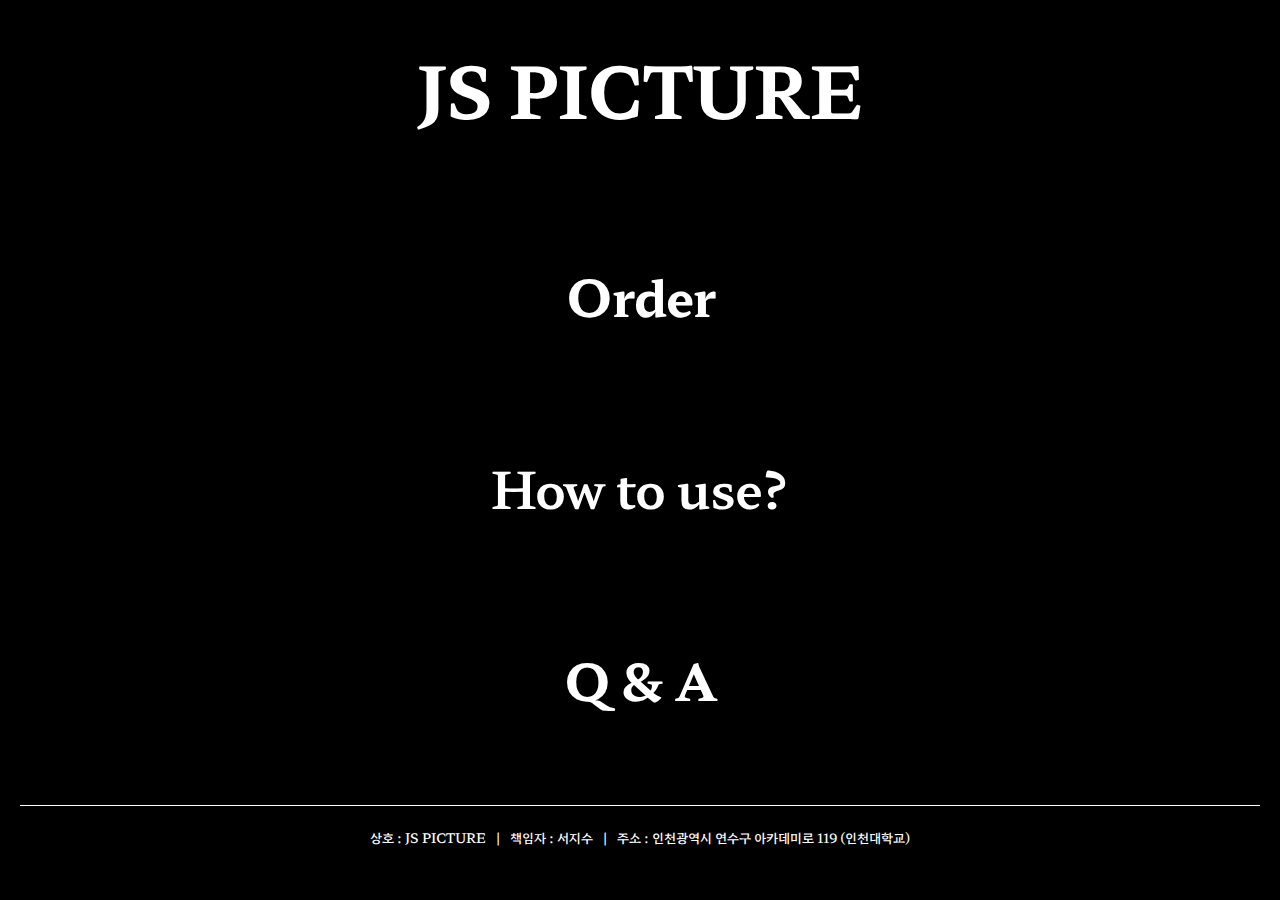
<file: index.html>
<!DOCTYPE html>
<html lang="ko">

<head>
    <meta charset="UTF-8">
    <meta http-equiv="X-UA-Compatible" content="IE=edge">
    <meta name="viewport" content="width=device-width, initial-scale=1.0">
    <link rel="stylesheet" href="index.css">
    <link rel="preconnect" href="https://fonts.googleapis.com">
    <link rel="preconnect" href="https://fonts.gstatic.com" crossorigin>
    <link href="https://fonts.googleapis.com/css2?family=Hahmlet&display=swap" rel="stylesheet">
    <link rel="preconnect" href="https://fonts.googleapis.com">
    <link rel="preconnect" href="https://fonts.gstatic.com" crossorigin>
    <link href="https://fonts.googleapis.com/css2?family=Noto+Sans+KR:wght@100&display=swap" rel="stylesheet">
    <title>JS PICTURE</title>
</head>

<body>
    <div class="jspicture">
        <a href="index.html"><b>JS PICTURE</b></a>
    </div>

    <a href="order.html">
        <div class="order">
            Order
        </div>
    </a>

    <a href="caution.html">
        <div class="how">
            How to use?
        </div>
    </a>

    <a href="qa.html">
        <div class="qa">
            Q & A
        </div>
    </a>

    <footer>
        상호 : JS PICTURE &nbsp;&nbsp;| &nbsp;&nbsp;책임자 : 서지수 &nbsp;&nbsp;| &nbsp;&nbsp;주소 : 인천광역시 연수구 아카데미로 119 (인천대학교)
    </footer>
</body>

</html>
</file>
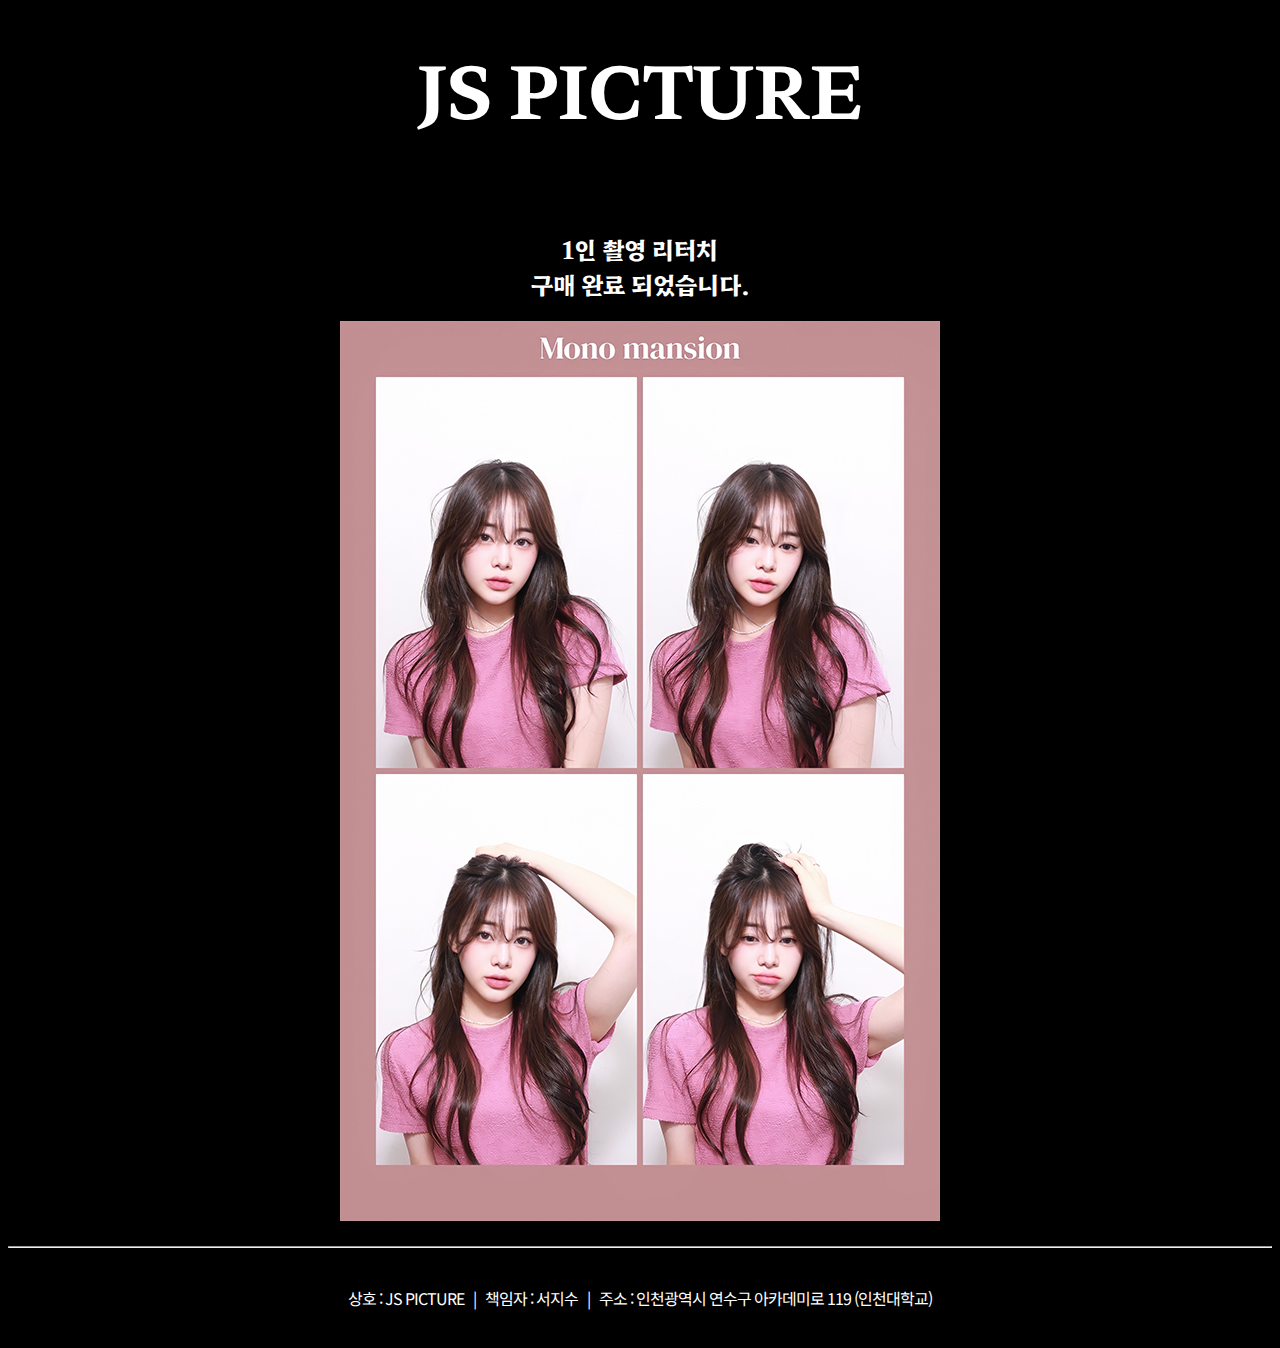
<file: buy.html>
<!DOCTYPE html>
<html lang="ko">
<head>
    <meta charset="UTF-8">
    <meta http-equiv="X-UA-Compatible" content="IE=edge">
    <meta name="viewport" content="width=device-width, initial-scale=1.0">
    <title>구매페이지</title>
    <link rel="stylesheet" href="buy.css">
    <link rel="preconnect" href="https://fonts.googleapis.com">
    <link rel="preconnect" href="https://fonts.gstatic.com" crossorigin>
    <link href="https://fonts.googleapis.com/css2?family=Hahmlet&display=swap" rel="stylesheet">
    <link rel="preconnect" href="https://fonts.googleapis.com">
    <link rel="preconnect" href="https://fonts.gstatic.com" crossorigin>
    <link href="https://fonts.googleapis.com/css2?family=Noto+Sans+KR:wght@100&display=swap" rel="stylesheet">
</head>
<body>
    <div class="jspicture">
        <a href="index.html"><b>JS PICTURE</b></a>
    </div>
    <table>
        <tr>
            <td>
                <h2>1인 촬영 리터치<br>구매 완료 되었습니다.</h2><img src="one.png" />
            </td>
        </tr>
    </table>

    <hr>

    <footer>
        상호 : JS PICTURE &nbsp;&nbsp;| &nbsp;&nbsp;책임자 : 서지수 &nbsp;&nbsp;| &nbsp;&nbsp;주소 : 인천광역시 연수구 아카데미로 119
        (인천대학교)

    </footer>
</body>
</html>
</file>
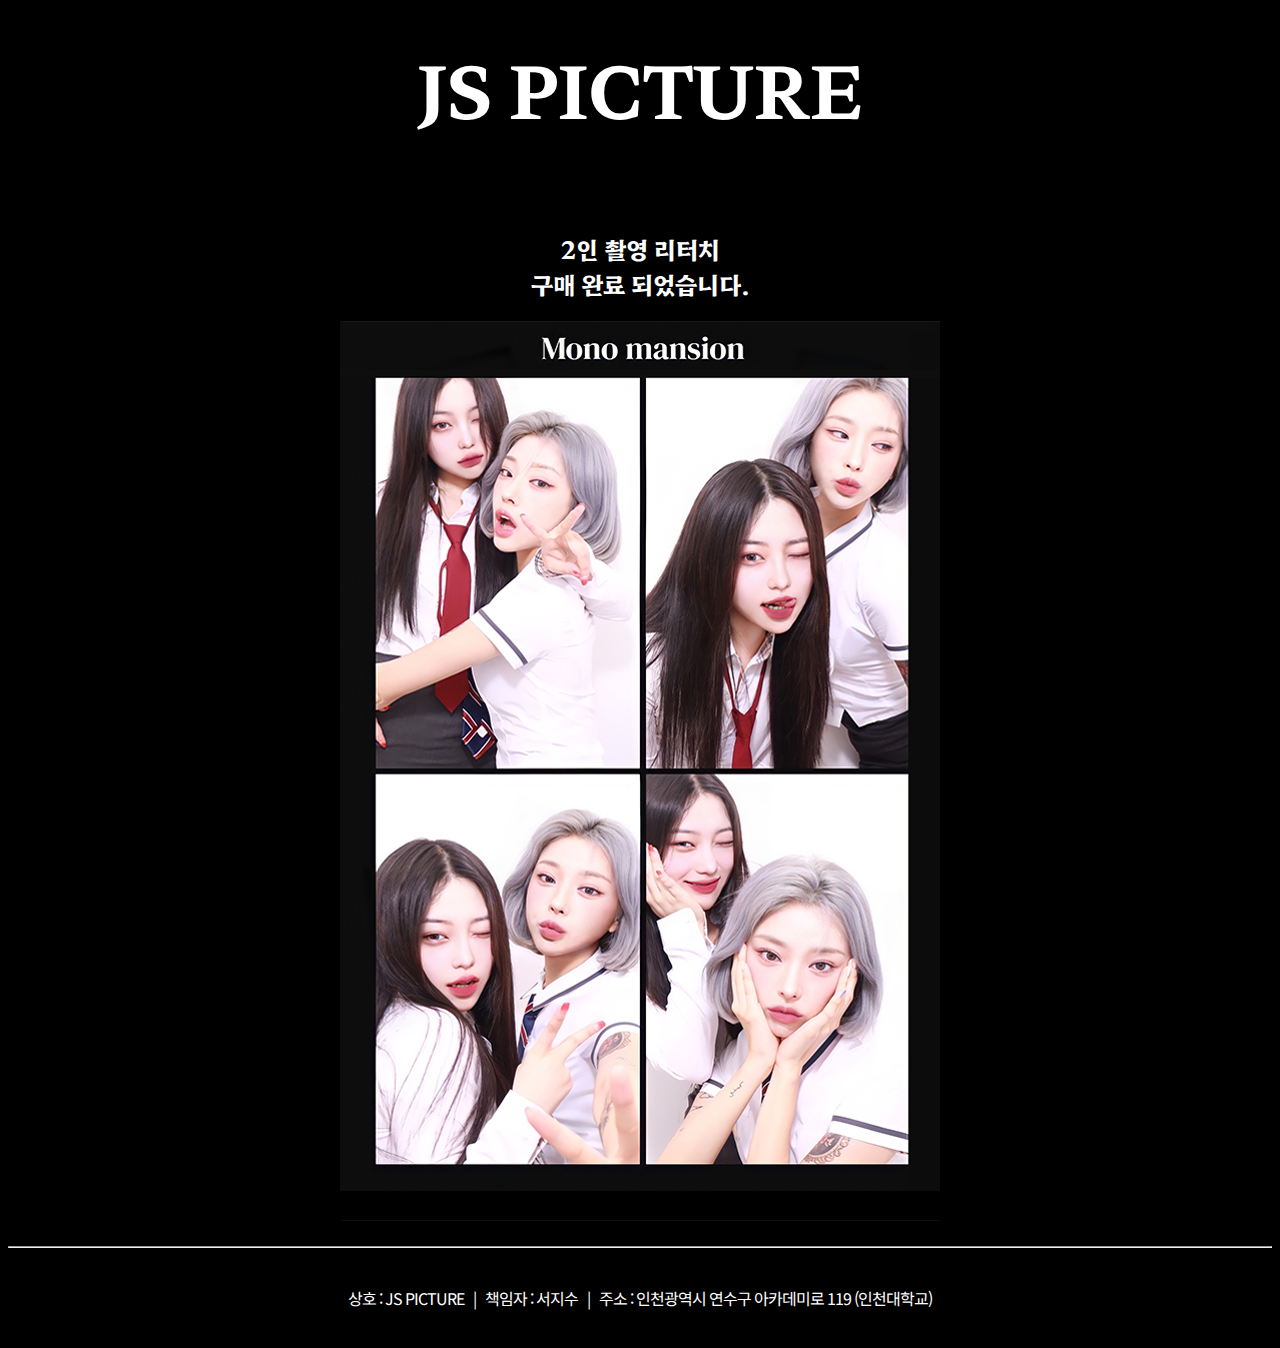
<file: buy2.html>
<!DOCTYPE html>
<html lang="ko">
<head>
    <meta charset="UTF-8">
    <meta http-equiv="X-UA-Compatible" content="IE=edge">
    <meta name="viewport" content="width=device-width, initial-scale=1.0">
    <title>구매페이지</title>
    <link rel="stylesheet" href="buy.css">
    <link rel="preconnect" href="https://fonts.googleapis.com">
    <link rel="preconnect" href="https://fonts.gstatic.com" crossorigin>
    <link href="https://fonts.googleapis.com/css2?family=Hahmlet&display=swap" rel="stylesheet">
    <link rel="preconnect" href="https://fonts.googleapis.com">
    <link rel="preconnect" href="https://fonts.gstatic.com" crossorigin>
    <link href="https://fonts.googleapis.com/css2?family=Noto+Sans+KR:wght@100&display=swap" rel="stylesheet">
</head>
<body>
    <div class="jspicture">
        <a href="index.html"><b>JS PICTURE</b></a>
    </div>
    <table>
        <tr>
            <td>
                <h2>2인 촬영 리터치<br>구매 완료 되었습니다.</h2><img src="two.png" />
            </td>
        </tr>
    </table>

    <hr>

    <footer>
        상호 : JS PICTURE &nbsp;&nbsp;| &nbsp;&nbsp;책임자 : 서지수 &nbsp;&nbsp;| &nbsp;&nbsp;주소 : 인천광역시 연수구 아카데미로 119
        (인천대학교)

    </footer>
</body>
</html>
</file>
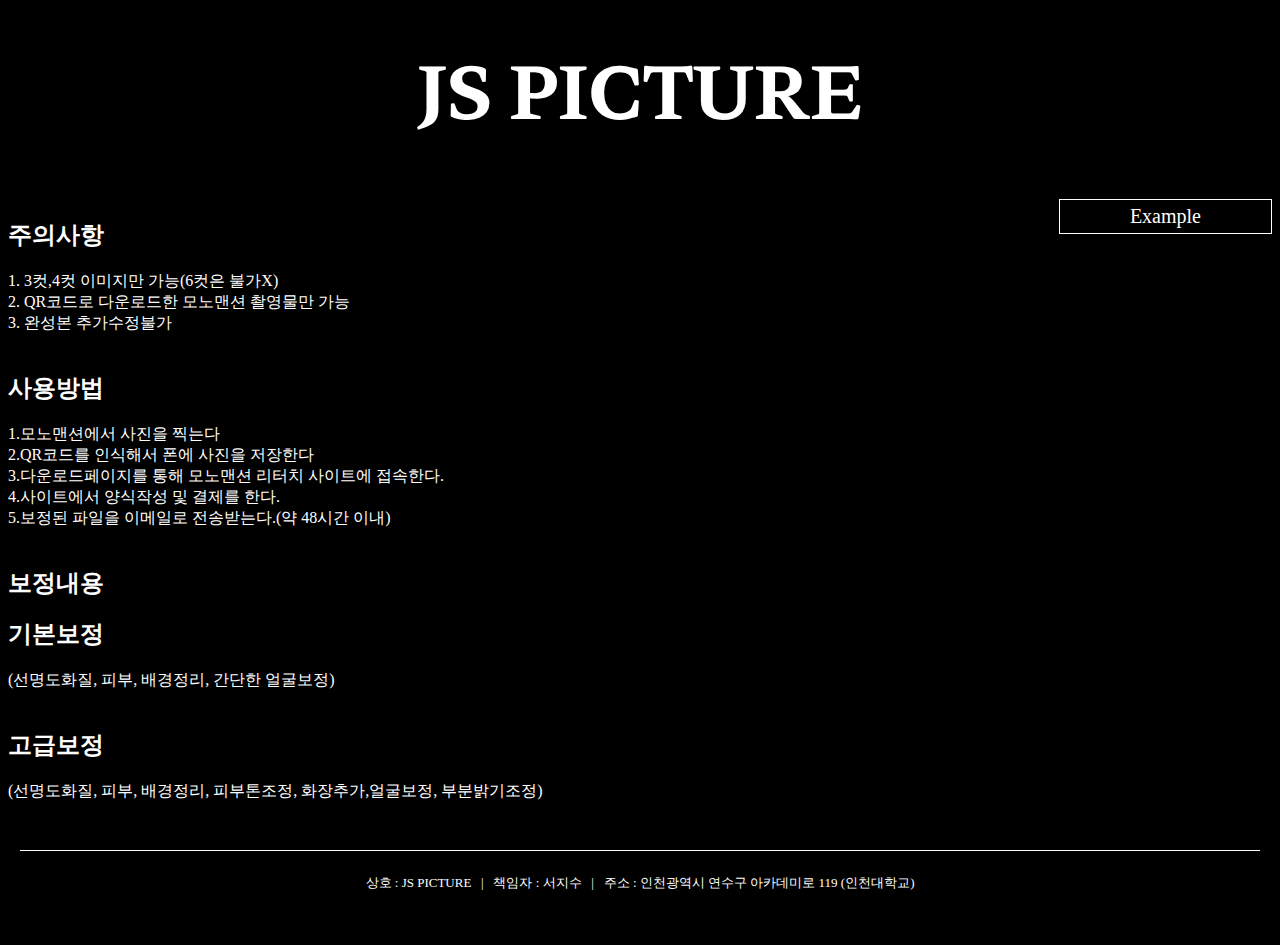
<file: caution.html>
<!DOCTYPE html>
<html lang="ko">

<head>
    <meta charset="UTF-8">
    <meta http-equiv="X-UA-Compatible" content="IE=edge">
    <meta name="viewport" content="width=device-width, initial-scale=1.0">
    <link rel="stylesheet" href="caution.css">
    <link rel="preconnect" href="https://fonts.googleapis.com">
    <link rel="preconnect" href="https://fonts.gstatic.com" crossorigin>
    <link href="https://fonts.googleapis.com/css2?family=Hahmlet&display=swap" rel="stylesheet">
    <link rel="preconnect" href="https://fonts.googleapis.com">
    <link rel="preconnect" href="https://fonts.gstatic.com" crossorigin>
    <link href="https://fonts.googleapis.com/css2?family=Noto+Sans+KR:wght@100&display=swap" rel="stylesheet">
    <title>주의사항</title>
</head>

<body class="caution">
    <div class="jspicture">
        <a href="index.html"><b>JS PICTURE</b></a>
    </div>

    <div class="ex">
        <a href="http://jspictures.tv/en/" target="_blank">Example</a>
    </div>

    <h2><b>주의사항 </b><br></h2>
    1. 3컷,4컷 이미지만 가능(6컷은 불가X) <br>
    2. QR코드로 다운로드한 모노맨션 촬영물만 가능 <br>
    3. 완성본 추가수정불가<br><br>

    <h2><b>사용방법</b><br></h2>
    1.모노맨션에서 사진을 찍는다<br>
    2.QR코드를 인식해서 폰에 사진을 저장한다<br>
    3.다운로드페이지를 통해 모노맨션 리터치 사이트에 접속한다.<br>
    4.사이트에서 양식작성 및 결제를 한다.<br>
    5.보정된 파일을 이메일로 전송받는다.(약 48시간 이내)<br><br>

    <h2><b>보정내용</b><br></h2>
    <h2><b>기본보정</b><br></h2>
    (선명도화질, 피부, 배경정리, 간단한 얼굴보정)<br><br>

    <h2><b>고급보정</b><br></h2>
    (선명도화질, 피부, 배경정리, 피부톤조정, 화장추가,얼굴보정, 부분밝기조정)<br><br>

    <footer>
        상호 : JS PICTURE &nbsp;&nbsp;| &nbsp;&nbsp;책임자 : 서지수 &nbsp;&nbsp;| &nbsp;&nbsp;주소 : 인천광역시 연수구 아카데미로 119 (인천대학교)
    </footer>

</body>

</html>
</file>
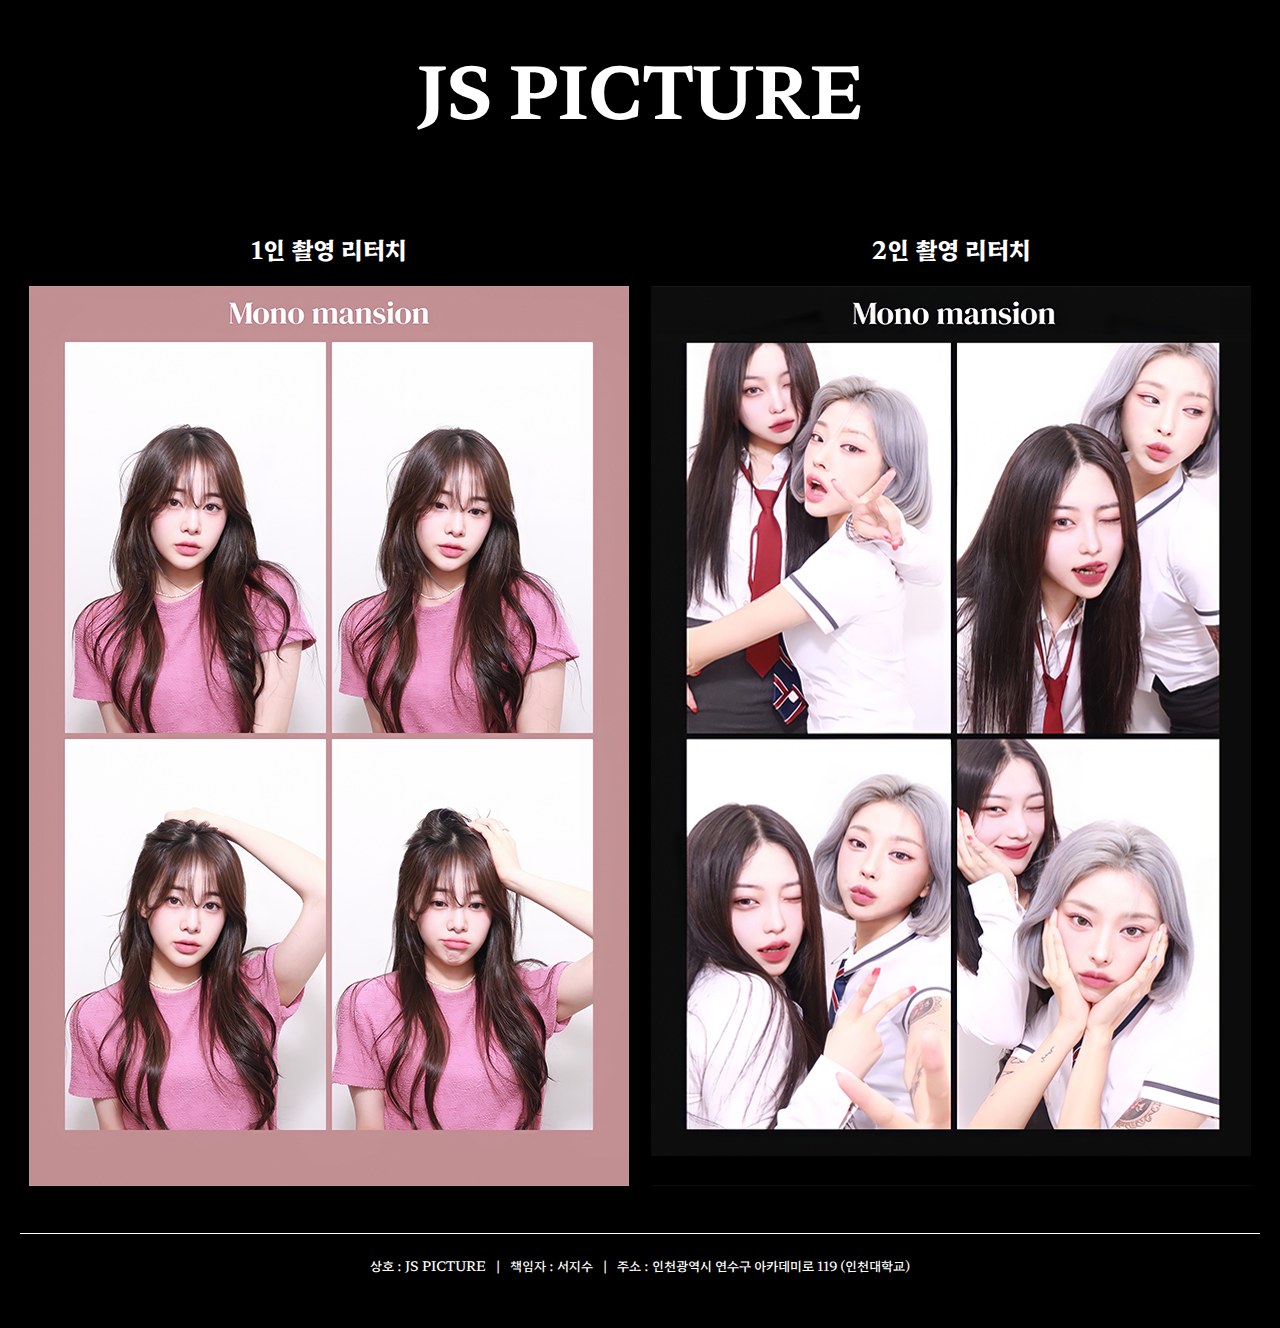
<file: order.html>
<!DOCTYPE html>
<html lang="ko">

<head>
    <meta charset="UTF-8">
    <meta http-equiv="X-UA-Compatible" content="IE=edge">
    <meta name="viewport" content="width=device-width, initial-scale=1.0">
    <link rel="stylesheet" href="order.css">
    <link rel="preconnect" href="https://fonts.googleapis.com">
    <link rel="preconnect" href="https://fonts.gstatic.com" crossorigin>
    <link href="https://fonts.googleapis.com/css2?family=Hahmlet&display=swap" rel="stylesheet">
    <link rel="preconnect" href="https://fonts.googleapis.com">
    <link rel="preconnect" href="https://fonts.gstatic.com" crossorigin>
    <link href="https://fonts.googleapis.com/css2?family=Noto+Sans+KR:wght@100&display=swap" rel="stylesheet">
    <title>Order</title>
</head>

<body>
    <div class="jspicture">
        <a href="index.html"><b>JS PICTURE</b></a>
    </div>
    <table>
        <tr>
            <td>
                <a href="orderpage1.html"> <h2>1인 촬영 리터치</h2><img src="one.png" /></a>
            </td>
            <td>
                <a href="orderpage2.html"><h2>2인 촬영 리터치</h2><img src="two.png" /></a>
            </td>
        </tr>
    </table>

    <footer>
        상호 : JS PICTURE &nbsp;&nbsp;| &nbsp;&nbsp;책임자 : 서지수 &nbsp;&nbsp;| &nbsp;&nbsp;주소 : 인천광역시 연수구 아카데미로 119
        (인천대학교)

    </footer>
</body>

</html>
</file>
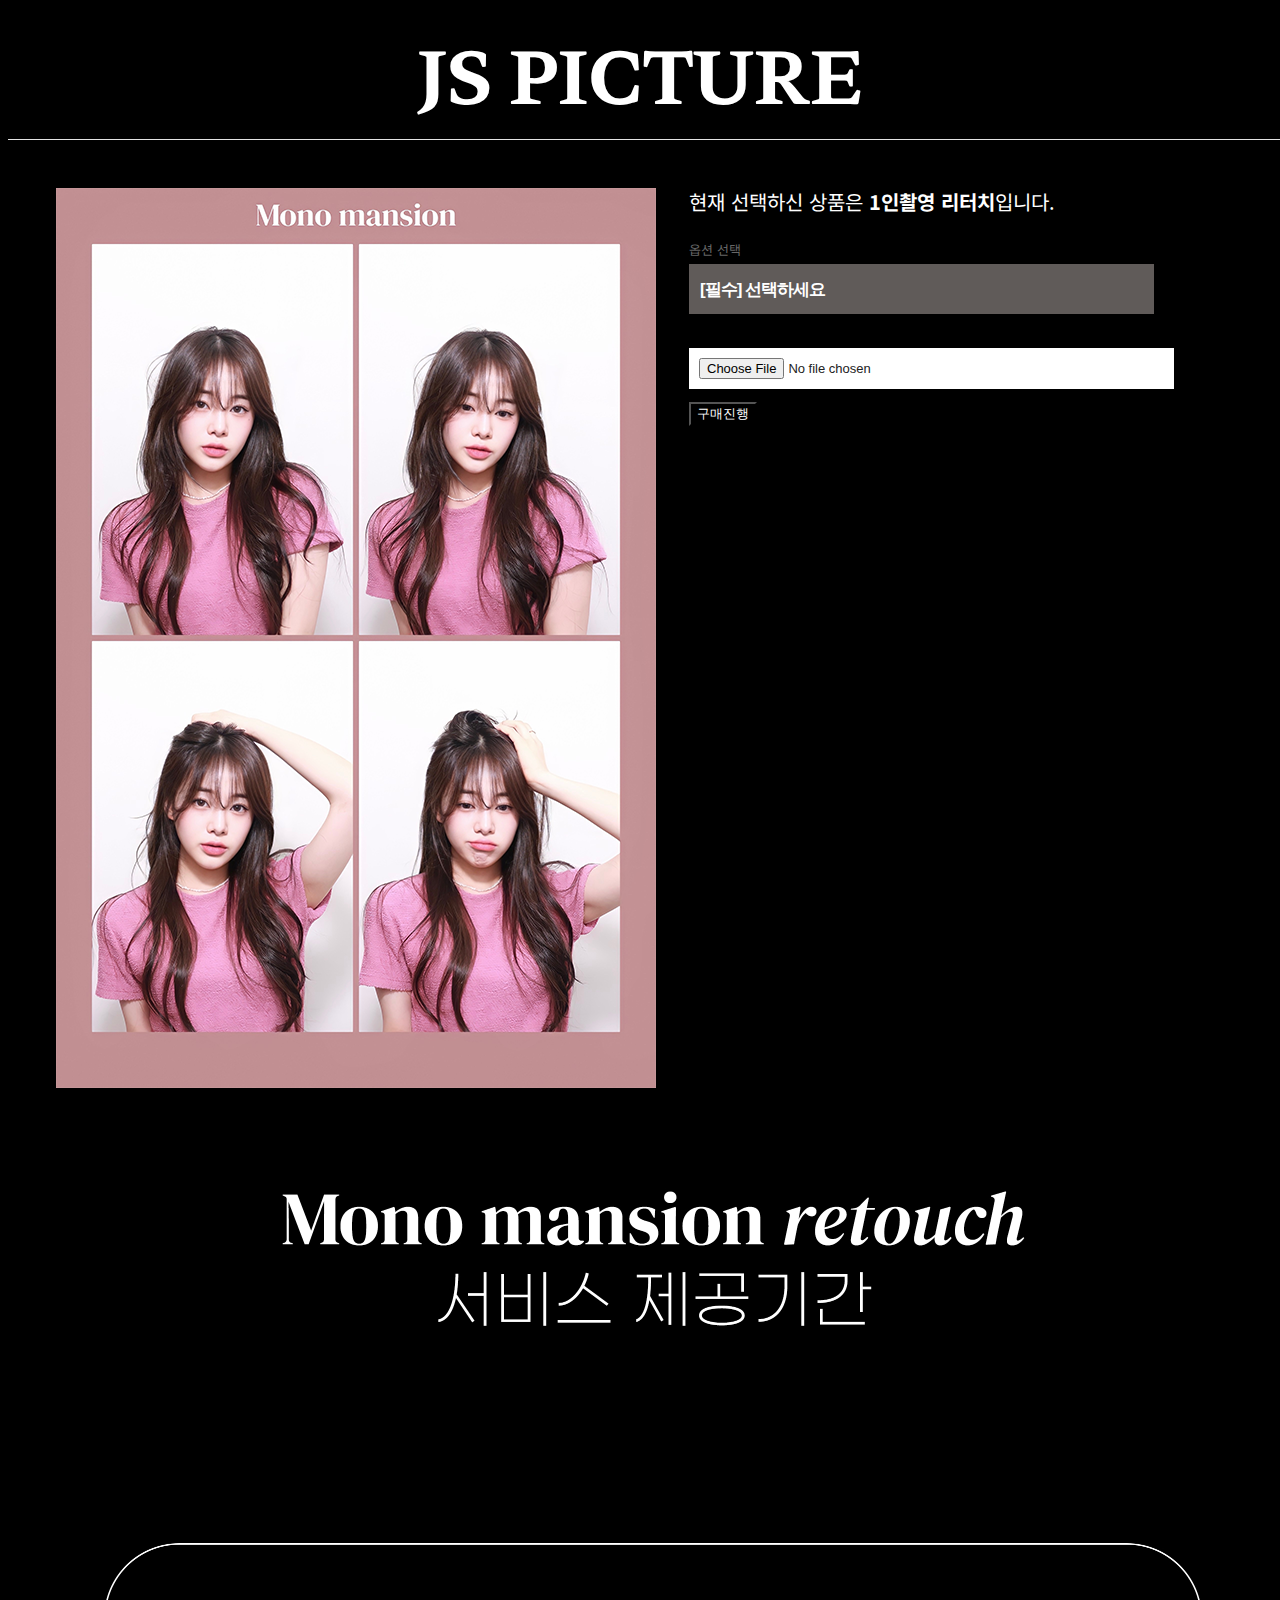
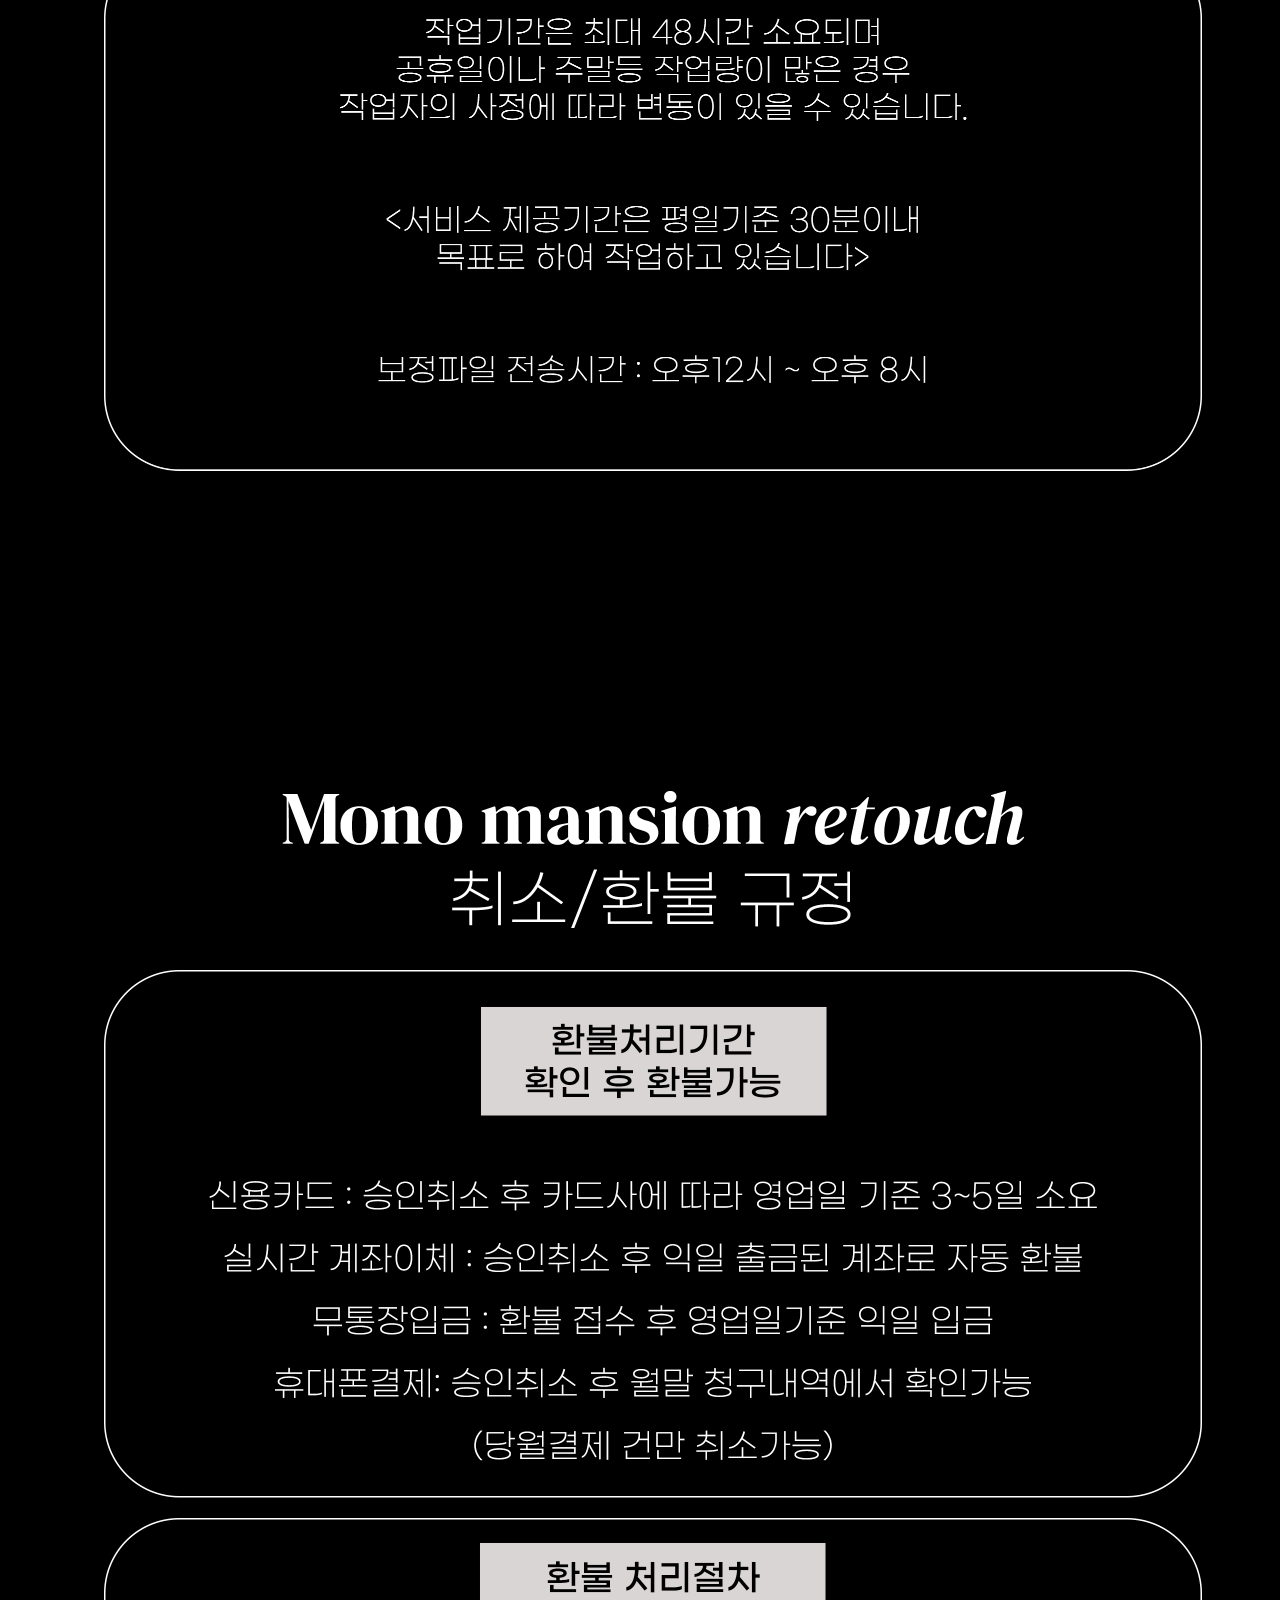
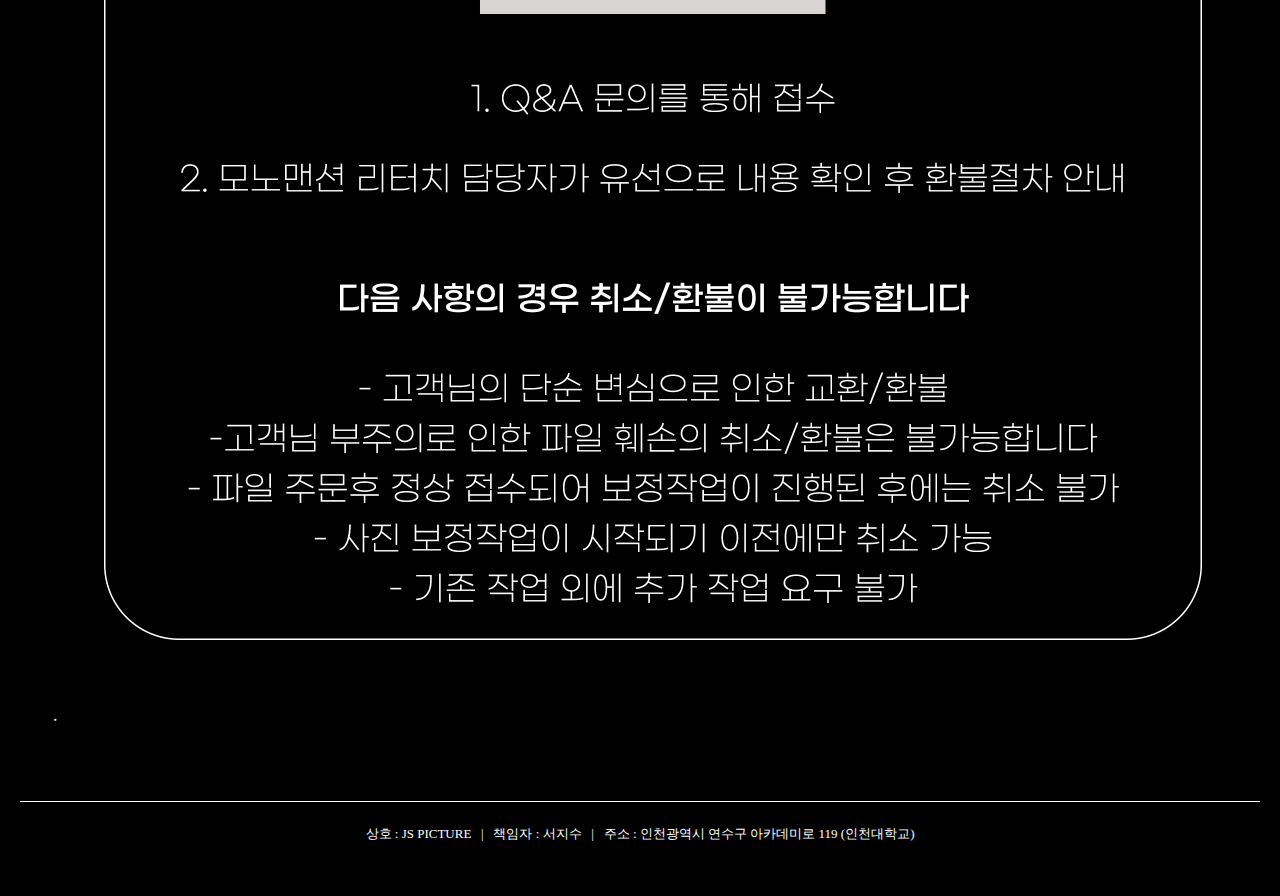
<file: orderpage1.html>
<!DOCTYPE html>
<html lang="ko">
<head>
    <meta charset="UTF-8">
    <meta http-equiv="X-UA-Compatible" content="IE=edge">
    <meta name="viewport" content="width=device-width, initial-scale=1.0">
    <link rel="stylesheet" href="orderpage.css">
    <link rel="preconnect" href="https://fonts.googleapis.com">
    <link rel="preconnect" href="https://fonts.gstatic.com" crossorigin>
    <link href="https://fonts.googleapis.com/css2?family=Hahmlet&display=swap" rel="stylesheet">
    <link rel="preconnect" href="https://fonts.googleapis.com">
    <link rel="preconnect" href="https://fonts.gstatic.com" crossorigin>
    <link href="https://fonts.googleapis.com/css2?family=Noto+Sans+KR:wght@100&display=swap" rel="stylesheet">
    <link href="https://cdn.jsdelivr.net/npm/bootstrap@5.1.3/dist/css/bootstrap.min.css" rel="stylesheet" integrity="sha384-1BmE4kWBq78iYhFldvKuhfTAU6auU8tT94WrHftjDbrCEXSU1oBoqyl2QvZ6jIW3" crossorigin="anonymous">
    <title>Order</title>
</head>
<body>
    <div class="jspicture">
        <a href="index.html"><b>JS PICTURE</b></a>
    </div>
    <div class="tablee">
        <table>
            <tr>
                <td class="left">
                    <img src="one.png" />
                </td>
                <td class="right">
                    <span class="detail">현재 선택하신 상품은 <b>1인촬영 리터치</b>입니다.</span>
                    <br><br>
                    <section class="sit_option">
                        <label class="optionchoose">옵션 선택</label>
                        <div class=""> 
                            <select class="choose">
                                <option value>[필수] 선택하세요</option>
                                <option value="기본보정,0,9894">기본보정&nbsp;5,000원</option>
                                <option value="고급보정,5000,9847">고급보정&nbsp;10,000원</option>
                            </select>
                        </section>
                        <br>
                        <input type="file" name="work_file" class="fileupload" required>
                        </div>
                    <button type="button" class="btn btn-primary btn-lg" onclick="alert('구매가 완료되었습니다.')">구매진행</button>
                </td>
            </tr>
        </table>
        <img src="service.jpg" style="max-width:100%;">
        <img src="refund.jpg" style="max-width:100%;">.
    </div>
    <footer>
        상호 : JS PICTURE &nbsp;&nbsp;| &nbsp;&nbsp;책임자 : 서지수 &nbsp;&nbsp;| &nbsp;&nbsp;주소 : 인천광역시 연수구 아카데미로 119
        (인천대학교)

    </footer>
</body>
</html>
</file>
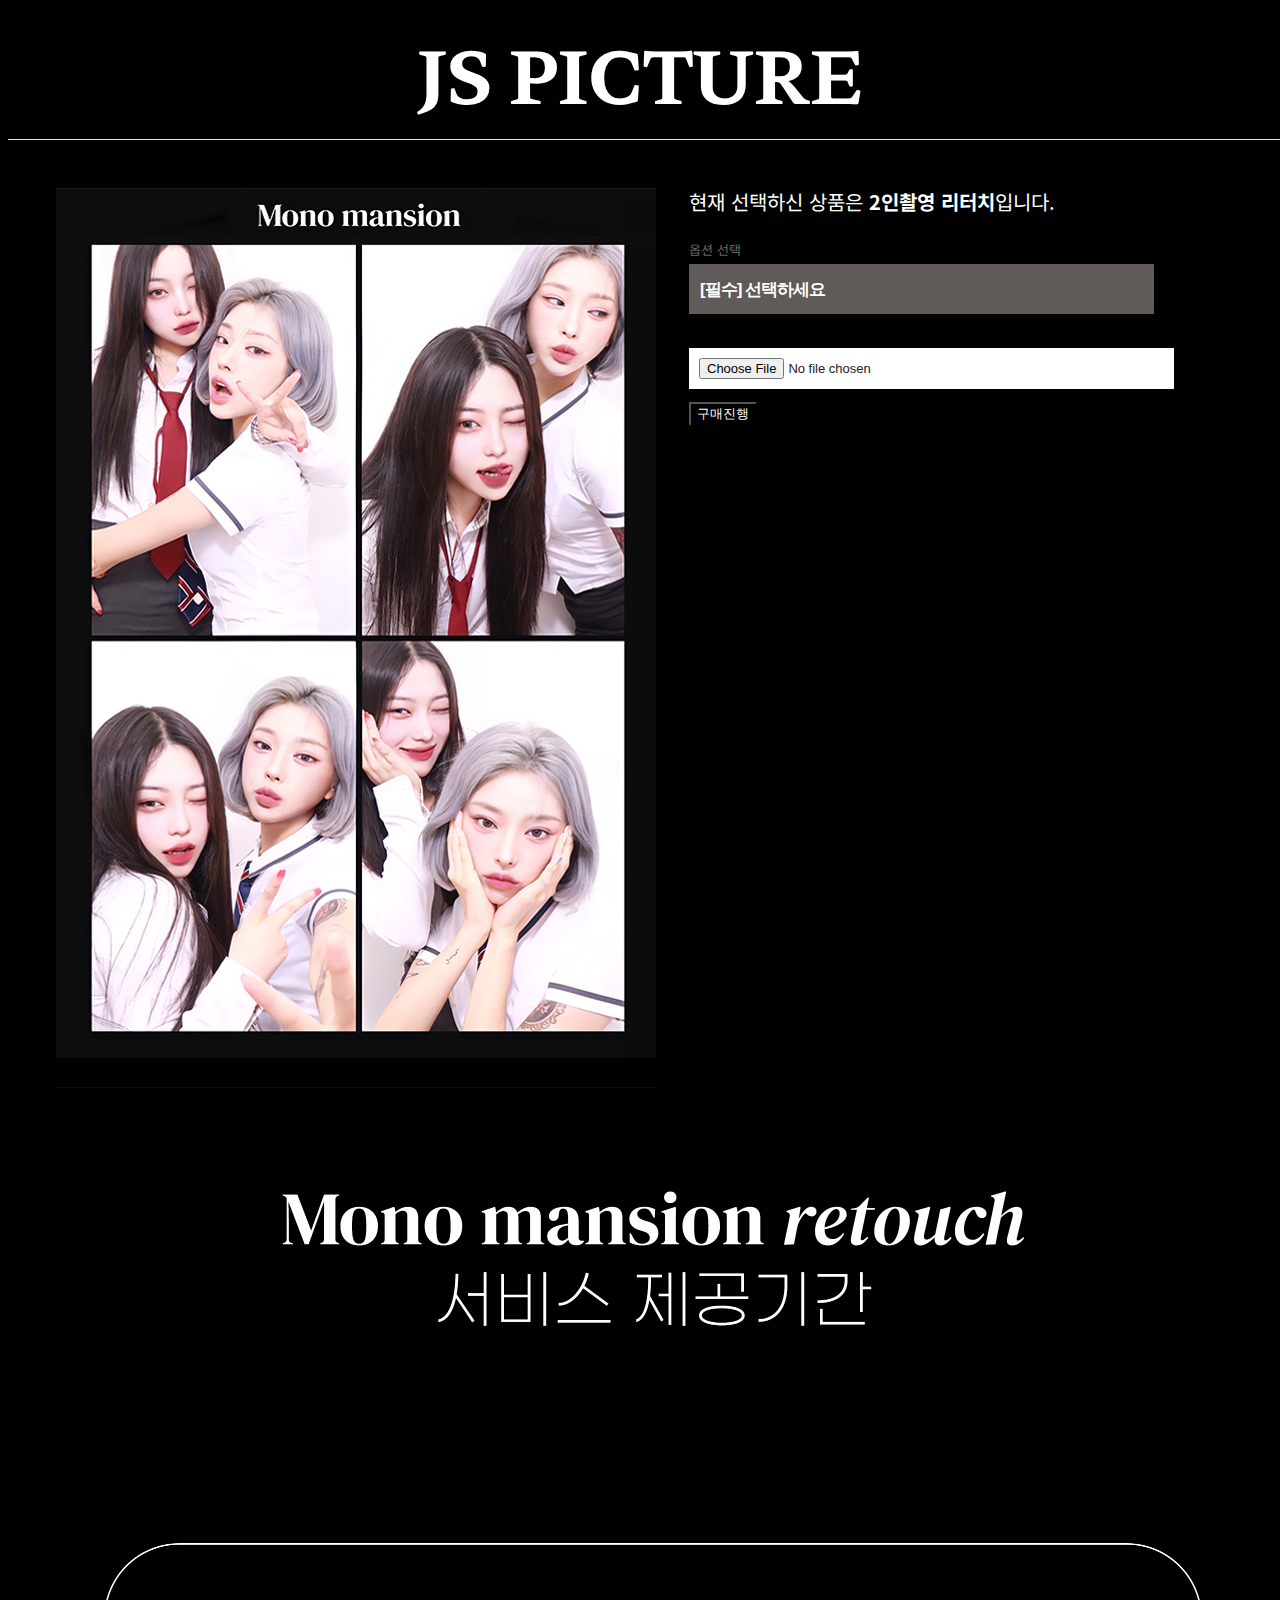
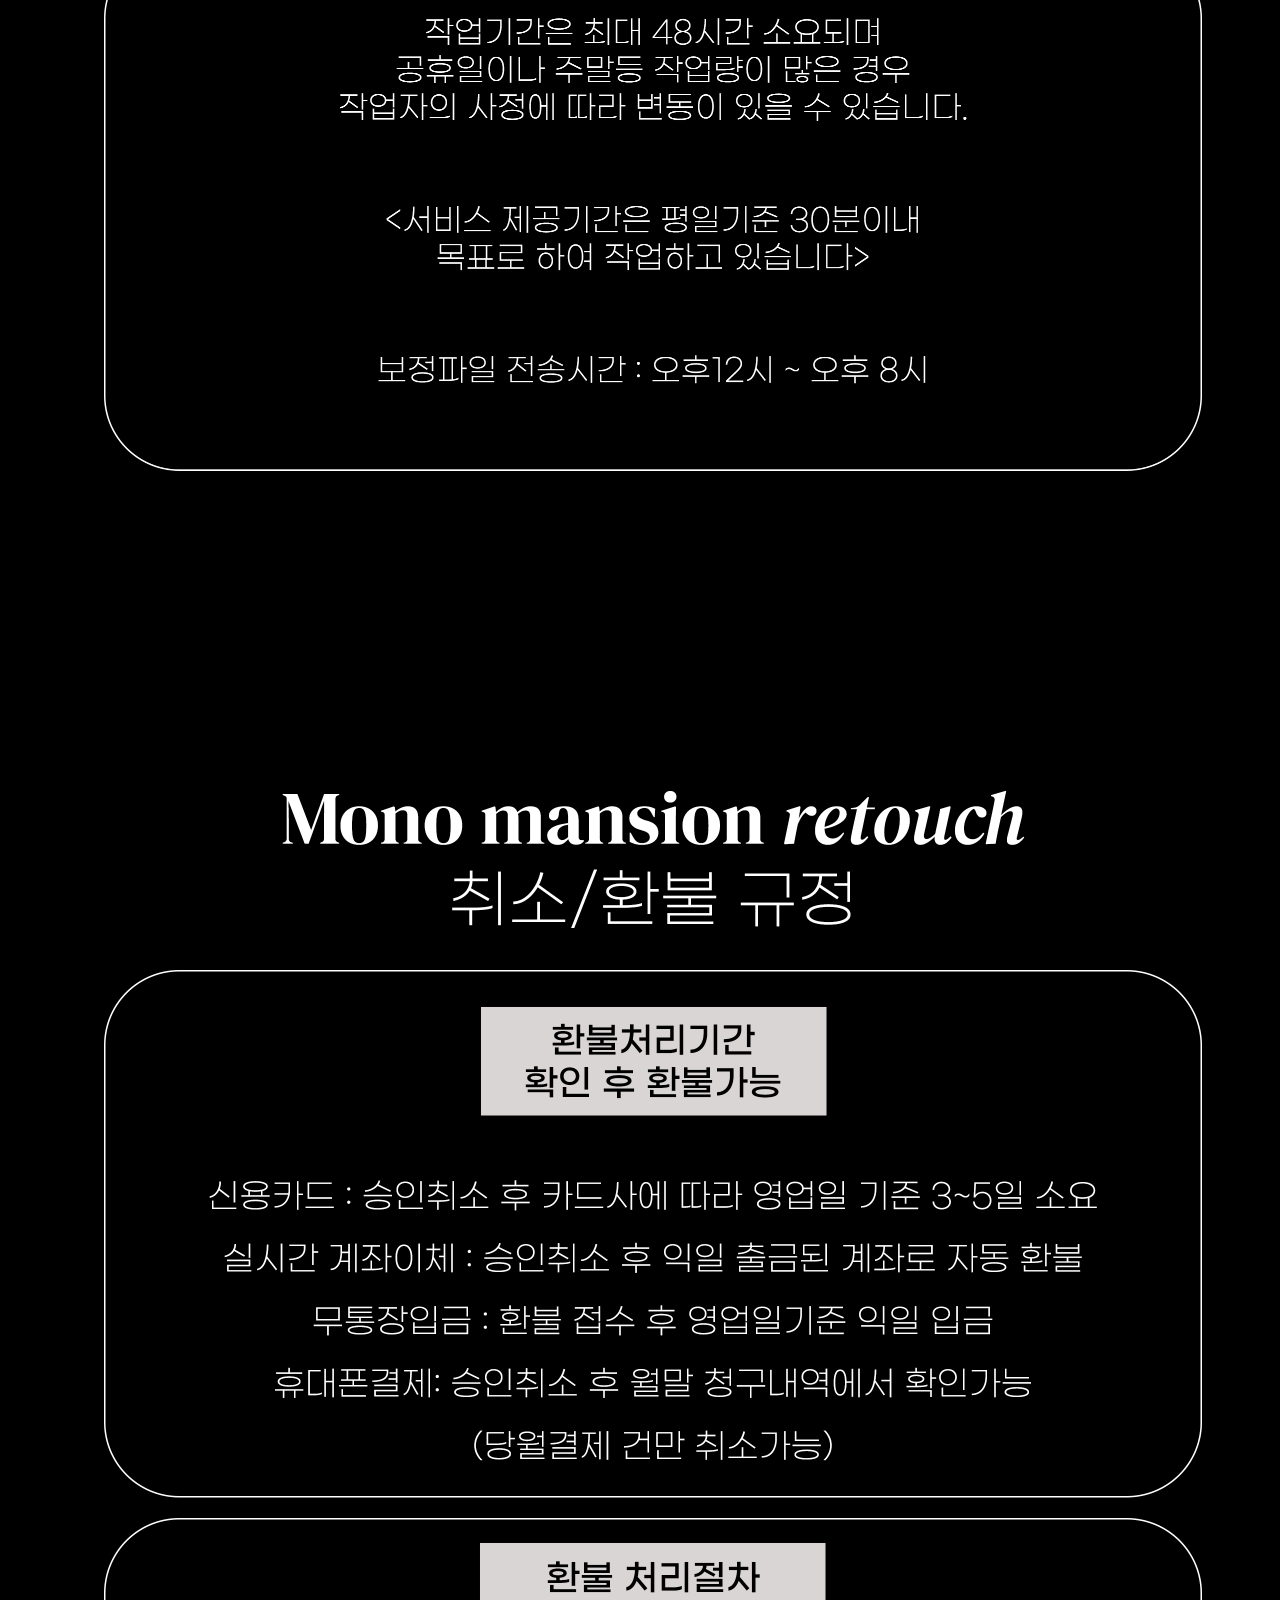
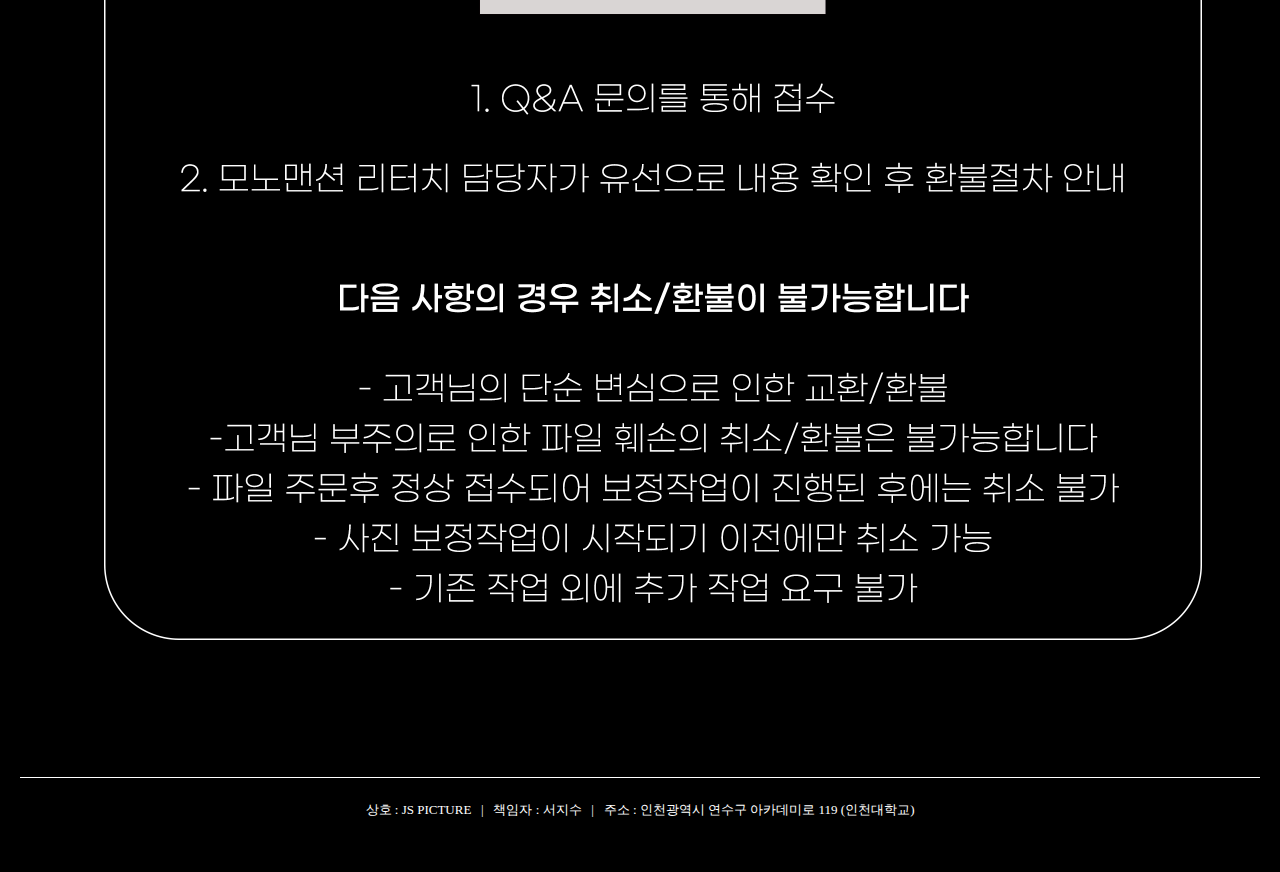
<file: orderpage2.html>
<!DOCTYPE html>
<html lang="ko">
<head>
    <meta charset="UTF-8">
    <meta http-equiv="X-UA-Compatible" content="IE=edge">
    <meta name="viewport" content="width=device-width, initial-scale=1.0">
    <link rel="stylesheet" href="orderpage.css">
    <link rel="preconnect" href="https://fonts.googleapis.com">
    <link rel="preconnect" href="https://fonts.gstatic.com" crossorigin>
    <link href="https://fonts.googleapis.com/css2?family=Hahmlet&display=swap" rel="stylesheet">
    <link rel="preconnect" href="https://fonts.googleapis.com">
    <link rel="preconnect" href="https://fonts.gstatic.com" crossorigin>
    <link href="https://fonts.googleapis.com/css2?family=Noto+Sans+KR:wght@100&display=swap" rel="stylesheet">
    <link href="https://cdn.jsdelivr.net/npm/bootstrap@5.1.3/dist/css/bootstrap.min.css" rel="stylesheet" integrity="sha384-1BmE4kWBq78iYhFldvKuhfTAU6auU8tT94WrHftjDbrCEXSU1oBoqyl2QvZ6jIW3" crossorigin="anonymous">
    <title>Order</title>
</head>
<body>
    <div class="jspicture">
        <a href="index.html"><b>JS PICTURE</b></a>
    </div>
    <div class="tablee">
        <table>
            <tr>
                <td class="left">
                    <img src="two.png" />
                </td>
                <td class="right">
                    <span class="detail">현재 선택하신 상품은 <b>2인촬영 리터치</b>입니다.</span>
                    <br><br>
                    <section class="sit_option">
                        <label class="optionchoose">옵션 선택</label>
                        <div class=""> 
                            <select class="choose">
                                <option value>[필수] 선택하세요</option>
                                <option value="기본보정,0,9894">기본보정&nbsp;10,000원</option>
                                <option value="고급보정,5000,9847">고급보정&nbsp;15,000원</option>
                            </select>
                        </section>
                        <br>
                        <input type="file" name="work_file" class="fileupload" required>
                        </div>
                    <button type="button" class="btn btn-primary btn-lg" onclick="alert('구매가 완료되었습니다.')">구매진행</button>
                </td>
            </tr>
        </table>
        <img src="service.jpg" style="max-width:100%;">
        <img src="refund.jpg" style="max-width:100%;">
    </div>
    <footer>
        상호 : JS PICTURE &nbsp;&nbsp;| &nbsp;&nbsp;책임자 : 서지수 &nbsp;&nbsp;| &nbsp;&nbsp;주소 : 인천광역시 연수구 아카데미로 119
        (인천대학교)

    </footer>
</body>
</html>
</file>
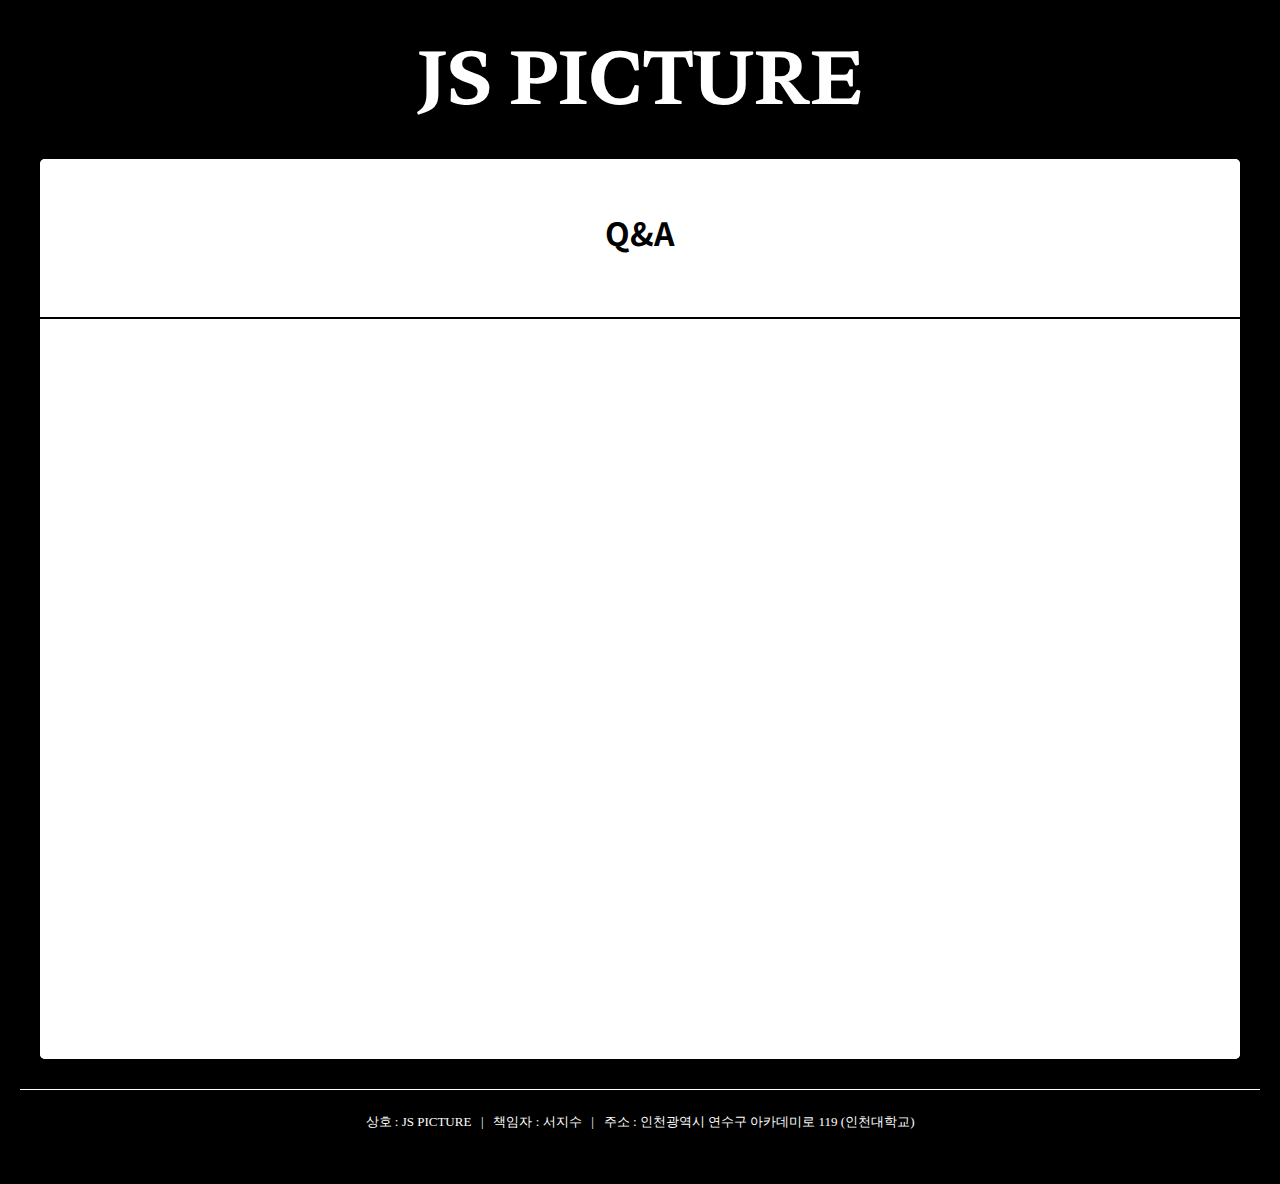
<file: qa.html>
<!DOCTYPE html>
<html lang="ko">
<head>
    <meta charset="UTF-8">
    <meta http-equiv="X-UA-Compatible" content="IE=edge">
    <meta name="viewport" content="width=device-width, initial-scale=1.0">
    <link rel="stylesheet" href="qa.css">
    <link rel="preconnect" href="https://fonts.googleapis.com">
    <link rel="preconnect" href="https://fonts.gstatic.com" crossorigin>
    <link href="https://fonts.googleapis.com/css2?family=Hahmlet&display=swap" rel="stylesheet">
    <link rel="preconnect" href="https://fonts.googleapis.com">
    <link rel="preconnect" href="https://fonts.gstatic.com" crossorigin>
    <link href="https://fonts.googleapis.com/css2?family=Noto+Sans+KR:wght@100&display=swap" rel="stylesheet">
    <title>Q&A</title>
</head>
<body>
    <div class="jspicture">
        <a href="index.html"><b>JS PICTURE</b></a>
    </div>

    <div class="qanda">
        <h1 class="qanda">Q&A<br><br><hr style="border: solid 1.5px black;"></h1>
    </div>

    <footer>
        상호 : JS PICTURE &nbsp;&nbsp;| &nbsp;&nbsp;책임자 : 서지수 &nbsp;&nbsp;| &nbsp;&nbsp;주소 : 인천광역시 연수구 아카데미로 119 (인천대학교)
    </footer>
</body>
</html>
</file>
<file: index.css>
* {
    font-family: 'Hahmlet', serif;
    background-color: black;
    color: white;
}

.jspicture {
    font-size: 70px;
    padding: 30px 0 60px;
    letter-spacing: -1px;
    width: 100%;
    text-align: center;
}

.order {
    font-weight: 700;
    font-size: 50px;
    padding: 60px 0;
    letter-spacing: -1px;
    width: 100%;
    text-align: center;
}

.how {
    font-weight: 600;
    font-size: 50px;
    padding: 60px 0;
    letter-spacing: -1px;
    width: 100%;
    text-align: center;
}

.qa {
    font-weight: 700;
    font-size: 50px;
    padding: 60px 0;
    letter-spacing: -1px;
    width: 100%;
    text-align: center;
}

footer{
    width: 100%;
    text-align: center;
    max-width: 1200px;
    margin: 30px auto;
    font-size: 13px;
    line-height: 24px;
    font-weight: 500;
    color: #fff;
    border-top: 1px solid #fff;
    padding: 20px;
    word-break: keep-all;
}

a {
    text-decoration-line: none;
}

a div:hover {
    background: #222;
    transition: 0.15s ease all;
    cursor: pointer;
    text-decoration: underline;
    text-underline-position: under;
}
</file>
<file: buy.css>
*{
    font-family: 'Hahmlet', serif;
    background-color: black;
    color: white;
}
.jspicture{
    font-size:70px; 
    padding:30px 0 60px;  
    letter-spacing:-1px; 
    width:100%; 
    text-align:center;
}

a{text-decoration-line: none;}

table{
    text-align: center;
    margin: auto;
}

td{
    padding: 10px;
}

td:hover{
    box-shadow: 0 0 5px #ccc;
    transition: 0.1s;
}

.line{
    clear : both;
    padding:60px 0; 
    width:100%;
    color: white;
}

footer{
    font-family: 'Noto Sans KR', sans-serif;
    clear : both;
    padding:30px 0;  
    letter-spacing:-1px; 
    width:100%; 
    text-align: center;
}
</file>
<file: caution.css>
*{
    background-color: black;
    color: white;
}

.jspicture{
    font-family: 'Hahmlet', serif;
    font-size:70px; 
    padding:30px 0 60px;  
    letter-spacing:-1px; 
    width:100%; 
    text-align:center;
}

.ex{
    float:right;
    border:1px solid; padding:10px ;
    font-size:20px;
    padding: 5px 70px 5px 70px;
    
}

a{text-decoration-line: none;}

footer{
    width: 100%;
    text-align: center;
    max-width: 1200px;
    margin: 30px auto;
    font-size: 13px;
    line-height: 24px;
    font-weight: 500;
    color: #fff;
    border-top: 1px solid #fff;
    padding: 20px;
    word-break: keep-all;
}
</file>
<file: order.css>
*{
    font-family: 'Hahmlet', serif;
    background-color: black;
    color: white;
}
.jspicture{
    font-size:70px; 
    padding:30px 0 60px;  
    letter-spacing:-1px; 
    width:100%; 
    text-align:center;
}

a{text-decoration-line: none;}

table{
    text-align: center;
    margin: auto;
}

td{
    padding: 10px;
}

td:hover{
    box-shadow: 0 0 5px #ccc;
    transition: 0.1s;
}

footer{
    width: 100%;
    text-align: center;
    max-width: 1200px;
    margin: 30px auto;
    font-size: 13px;
    line-height: 24px;
    font-weight: 500;
    color: #fff;
    border-top: 1px solid #fff;
    padding: 20px;
    word-break: keep-all;
}
</file>
<file: orderpage.css>
* {
    background-color: black;
    color: white;
}

body a {
    text-decoration: none;
}

body {
    --bs-body-bg: black;
}

.jspicture {
    font-family: 'Hahmlet', serif;
    font-size: 70px;
    padding: 15px 0 15px;
    letter-spacing: -1px;
    width: 100%;
    text-align: center;
}

.tablee {
    font-family: 'Noto Sans KR', sans-serif;
    width: 1200px;
    margin: 0 auto;
    padding: 45px;
    border-top: 1px solid #e3e3e3;

}

.right{
    padding: 0px 30px 0px 30px;
}

.detail{
    font-size: 20px;
}

td.right{
    vertical-align : top;

}

.optionchoose {
    font-size: 13px;
    display: block;
    margin: 0 0 5px; 
    color: #666;
}

.choose {
    font-weight: bolder;
    width: 127%;
    height:50px;
    padding: 10px;
    font-size: 17px;
    letter-spacing: -1px;
    background: #605b59;
    color: #fff;
    border: 1px solid #605b59;
    resize: none;
    -webkit-appearance: none;
}

.fileupload {
    width: 127%;
    font-size: 13px;
    background: #fff;
    padding: 10px;
    margin: 10px 0;
    color: #222;
}

footer{
    width: 100%;
    text-align: center;
    max-width: 1200px;
    margin: 30px auto;
    font-size: 13px;
    line-height: 24px;
    font-weight: 500;
    color: #fff;
    border-top: 1px solid #fff;
    padding: 20px;
    word-break: keep-all;
}
</file>
<file: qa.css>
*{
    background-color: black;
    color: white;
}

.jspicture{
    font-family: 'Hahmlet', serif;
    font-size:70px; 
    padding:15px 0 15px;  
    letter-spacing:-1px; 
    width:100%; 
    text-align:center;
}

a{text-decoration-line: none;}

.qanda {
    font-family: 'Noto Sans KR', sans-serif;
    box-sizing: border-box;
    width: 1200px;
    height: 900px;
    margin: 20px auto;
    color:black;
    background-color: white;
    border-radius: 5px 5px 5px 5px;
    text-align:center;
    
}

h1{
    padding: 50px 0px 0px 0px;
}

footer{
    width: 100%;
    text-align: center;
    max-width: 1200px;
    margin: 30px auto;
    font-size: 13px;
    line-height: 24px;
    font-weight: 500;
    color: #fff;
    border-top: 1px solid #fff;
    padding: 20px;
    word-break: keep-all;
}
</file>
